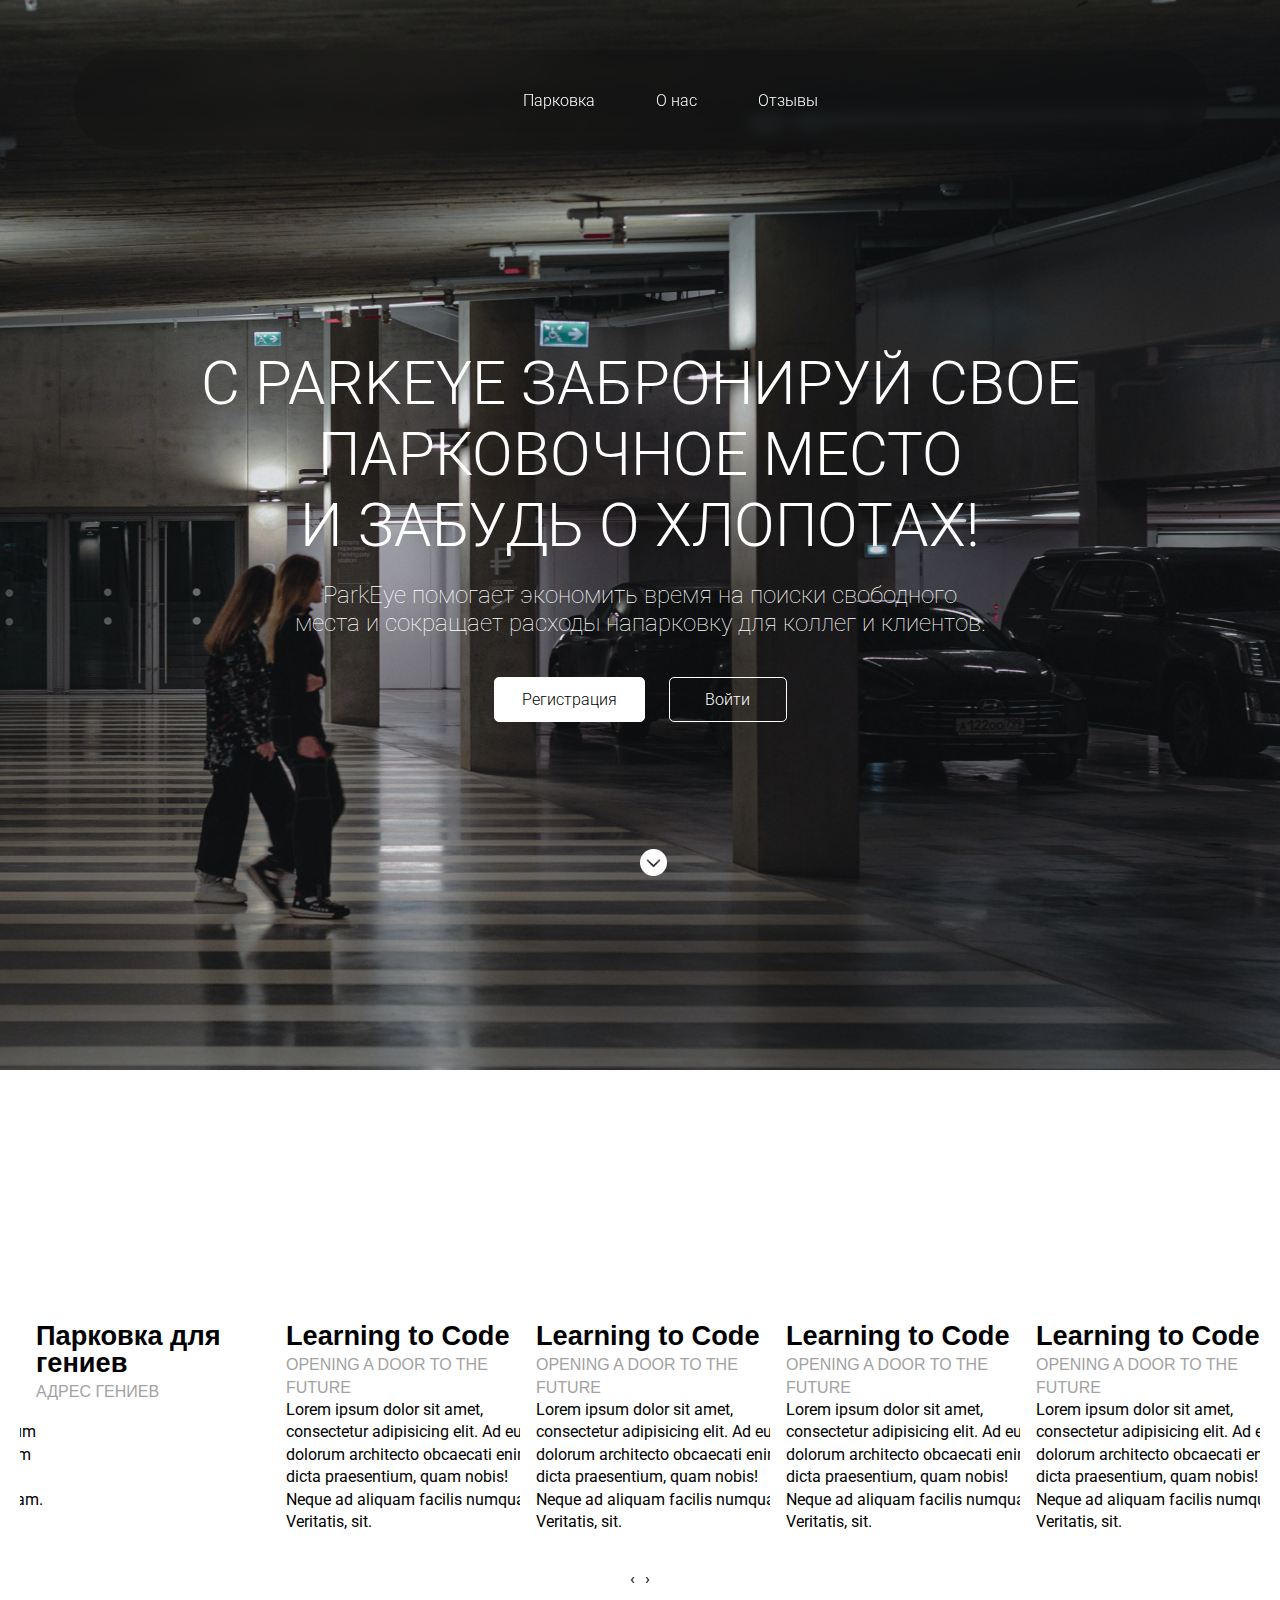
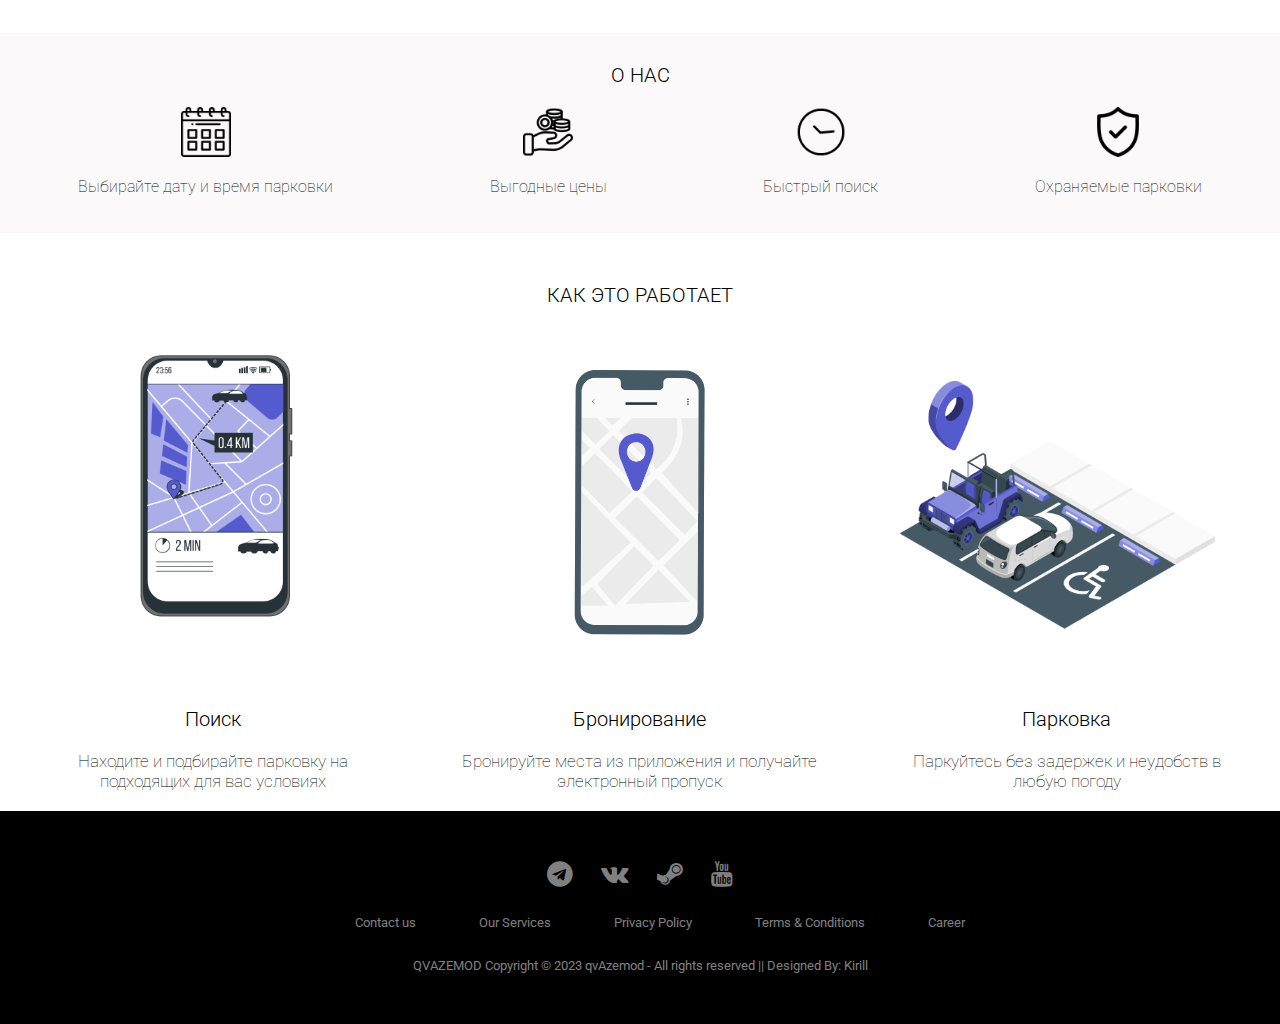
<file: index.html>
<!DOCTYPE html>
<html lang="ru">
<head>
    <meta charset="UTF-8">
    <meta http-equiv="X-UA-Compatible" content="IE=edge">
    <meta name="viewport" content="width=device-width, initial-scale=1.0">
    <title>С ParkEye забронируй свое парковочное место и забудь о хлопотах!</title>
    <link rel="stylesheet" href="css/raw.githubusercontent.com_OwlCarousel2_OwlCarousel2_develop_dist_assets_owl.carousel.min.css">
    <link rel="stylesheet" href="css/raw.githubusercontent.com_OwlCarousel2_OwlCarousel2_develop_dist_assets_owl.theme.default.min.css">
    <link rel="stylesheet" href="https://cdnjs.cloudflare.com/ajax/libs/font-awesome/4.7.0/css/font-awesome.min.css">
    <link rel="stylesheet" href="css/general.css">
    <link rel="stylesheet" href="css/style.css">
    <link rel="shortcut icon" href="img/icons/eye.png" type="image/png">
    <link rel="preconnect" href="https://fonts.googleapis.com">
    <link rel="preconnect" href="https://fonts.gstatic.com" crossorigin>
    <link href="https://fonts.googleapis.com/css2?family=Roboto:wght@100;300&display=swap" rel="stylesheet">    
</head>
<body>
    <div class="par">
        <div class="nav">
            <a href="parking.html" class="nav_text">Парковка</a>
            <a href="#us" class="nav_text">О нас</a>
            <a href="reviews.html" class="nav_text">Отзывы</a>
        </div>
    </div>
    <main>
        <h1 class="main_promo_text">С ParkEye забронируй свое парковочное место<br> и забудь о хлопотах!</h1>
        <div class="main_text">ParkEye помогает экономить время на поиски свободного<br>места и сокращает расходы напарковку для коллег и клиентов.</div>
        <div class="btn">
            <button class="reg_btn" onclick="window.location.href='registration.html'">Регистрация</button>
            <button class="avt_btn" onclick="window.location.href='avtorization.html'">Войти</button>
        </div>
        <a href="#down" class="arrow"><img src="img/icons/arrow.png" alt=""></a>
    </main>
    <a name="down"></a>
    <div class="owl-carousel owl-theme" style="padding: 20px;">
            <!-- 1 контейнер -->
          <li class="image-item item">
            <div class="blog-card">
              <div class="meta">
                <div class="photo" style="background-image: url(https://plus.unsplash.com/premium_photo-1674512540096-46b2ca19ef96?q=80&w=1933&auto=format&fit=crop&ixlib=rb-4.0.3&ixid=M3wxMjA3fDB8MHxwaG90by1wYWdlfHx8fGVufDB8fHx8fA%3D%3Dч)"></div>
              </div>
              <div class="description">
                <h1>Парковка для гениев</h1>
                <h2>Адрес гениев</h2>
                <p></p>
              </div>
            </div>
          </li>
  
          <!-- 2 контейнер -->
          <li  class="image-item item">
            <div class="blog-card">
              <div class="meta">
                <div class="photo" style="background-image: url(https://images.unsplash.com/photo-1517672651691-24622a91b550?w=500&auto=format&fit=crop&q=60&ixlib=rb-4.0.3&ixid=M3wxMjA3fDB8MHxwaG90by1yZWxhdGVkfDR8fHxlbnwwfHx8fHw%3D)"></div>
              </div>
              <div class="description">
                <h1>Learning to Code</h1>
                <h2>Opening a door to the future</h2>
                <p> Lorem ipsum dolor sit amet, consectetur adipisicing elit. Ad eum dolorum architecto obcaecati enim dicta praesentium, quam nobis! Neque ad aliquam facilis numquam. Veritatis, sit.</p>
              </div>
            </div>
          </li>
  
          <!-- 3 контейнер -->
  
          <li  class="image-item item">
            <div class="blog-card">
              <div class="meta">
                <div class="photo" style="background-image: url(https://images.unsplash.com/photo-1543465077-db45d34b88a5?w=500&auto=format&fit=crop&q=60&ixlib=rb-4.0.3&ixid=M3wxMjA3fDB8MHxwaG90by1yZWxhdGVkfDF8fHxlbnwwfHx8fHw%3D)"></div>
              </div>
              <div class="description">
                <h1>Learning to Code</h1>
                <h2>Opening a door to the future</h2>
                <p> Lorem ipsum dolor sit amet, consectetur adipisicing elit. Ad eum dolorum architecto obcaecati enim dicta praesentium, quam nobis! Neque ad aliquam facilis numquam. Veritatis, sit.</p>
              </div>
            </div>
          </li>
  
          <!-- 4 контейнер -->
  
          <li  class="image-item item">
            <div class="blog-card">
              <div class="meta">
                <div class="photo" style="background-image: url(https://images.unsplash.com/photo-1585937169521-4428971aaab6?q=80&w=1932&auto=format&fit=crop&ixlib=rb-4.0.3&ixid=M3wxMjA3fDB8MHxwaG90by1wYWdlfHx8fGVufDB8fHx8fA%3D%3D)"></div>
              </div>
              <div class="description">
                <h1>Learning to Code</h1>
                <h2>Opening a door to the future</h2>
                <p> Lorem ipsum dolor sit amet, consectetur adipisicing elit. Ad eum dolorum architecto obcaecati enim dicta praesentium, quam nobis! Neque ad aliquam facilis numquam. Veritatis, sit.</p>
              </div>
            </div>
          </li>
          
          <!-- 5 контейнер -->
  
          <li  class="image-item item">
            <div class="blog-card">
              <div class="meta">
                <div class="photo" style="background-image: url(https://images.unsplash.com/photo-1568738009519-52d1bad47858?q=80&w=1887&auto=format&fit=crop&ixlib=rb-4.0.3&ixid=M3wxMjA3fDB8MHxwaG90by1wYWdlfHx8fGVufDB8fHx8fA%3D%3D)"></div>
              </div>
              <div class="description">
                <h1>Learning to Code</h1>
                <h2>Opening a door to the future</h2>
                <p> Lorem ipsum dolor sit amet, consectetur adipisicing elit. Ad eum dolorum architecto obcaecati enim dicta praesentium, quam nobis! Neque ad aliquam facilis numquam. Veritatis, sit.</p>
              </div>
            </div>
          </li>
          
          <!-- 6 контейнер -->
  
          <li  class="image-item item">
            <div class="blog-card">
              <div class="meta">
                <div class="photo" style="background-image: url(https://images.unsplash.com/photo-1697761221129-fdf528507890?q=80&w=1974&auto=format&fit=crop&ixlib=rb-4.0.3&ixid=M3wxMjA3fDB8MHxwaG90by1wYWdlfHx8fGVufDB8fHx8fA%3D%3D)"></div>
              </div>
              <div class="description">
                <h1>Learning to Code</h1>
                <h2>Opening a door to the future</h2>
                <p> Lorem ipsum dolor sit amet, consectetur adipisicing elit. Ad eum dolorum architecto obcaecati enim dicta praesentium, quam nobis! Neque ad aliquam facilis numquam. Veritatis, sit.</p>
              </div>
            </div>
          </li>
          
          <!-- 7 контейнер -->
  
          <li  class="image-item item">
            <div class="blog-card">
              <div class="meta">
                <div class="photo" style="background-image: url(https://images.unsplash.com/photo-1603652666827-d574b411848c?w=500&auto=format&fit=crop&q=60&ixlib=rb-4.0.3&ixid=M3wxMjA3fDB8MHxwaG90by1yZWxhdGVkfDE5fHx8ZW58MHx8fHx8)"></div>
              </div>
              <div class="description">
                <h1>абоба</h1>
                <h2>Opening a door to the future</h2>
                <p> Lorem ipsum dolor sit amet, consectetur adipisicing elit. Ad eum dolorum architecto obcaecati enim dicta praesentium, quam nobis! Neque ad aliquam facilis numquam. Veritatis, sit.</p>
              </div>
            </div>
          </li>
          
          <!-- 8 контейнер -->
  
          <li  class="image-item item">
            <div class="blog-card">
              <div class="meta">
                <div class="photo" style="background-image: url(https://images.unsplash.com/photo-1603652666827-d574b411848c?w=500&auto=format&fit=crop&q=60&ixlib=rb-4.0.3&ixid=M3wxMjA3fDB8MHxwaG90by1yZWxhdGVkfDE5fHx8ZW58MHx8fHx8)"></div>
              </div>
              <div class="description">
                <h1>абоба</h1>
                <h2>Opening a door to the future</h2>
                <p> Lorem ipsum dolor sit amet, consectetur adipisicing elit. Ad eum dolorum architecto obcaecati enim dicta praesentium, quam nobis! Neque ad aliquam facilis numquam. Veritatis, sit.</p>
              </div>
            </div>
          </li>
          
          </ul>
        </div>
      
    <a name="us"></a>
    <section class="info">
        <h2 class="info_subheader">О нас</h2>
        <div class="info_list">
            <div class="list_item">
                <img src="img/icons/calendar.png" alt="Календарь" class="item_img">
                <p class="item_text">Выбирайте дату и время парковки</p>
            </div>
            <div class="list_item">
                <img src="img/icons/get-money.png" alt="Деньги" class="item_img">
                <p class="item_text">Выгодные цены</p>
            </div>
            <div class="list_item">
                <img src="img/icons/clock.png" alt="часы" class="item_img">
                <p class="item_text">Быстрый поиск</p>
            </div>
            <div class="list_item">
                <img src="img/icons/security.png" alt="щит" class="item_img">
                <p class="item_text">Охраняемые парковки</p>
            </div>
        </div>
    </section>
    <section class="plan">
        <h2 class="plan_subheader">Как это работает</h2>
        <div class="plan_list">
            <div class="plan_item">
                <img src="img/icons/find.png" alt="" class="plan_img">
                <h3 class="item_subheader">Поиск</h3>
                <p class="plan_text">Находите и подбирайте парковку на подходящих для вас условиях</p>
            </div>
            <div class="plan_item">
                <img src="img/icons/reverse.png" alt="" class="plan_img">
                <h3 class="item_subheader">Бронирование</h3>
                <p class="plan_text">Бронируйте места из приложения и получайте электронный пропуск</p>
            </div>
            <div class="plan_item">
                <img src="img/icons/park.png" alt="" class="plan_img">
                <h3 class="item_subheader">Парковка</h3>
                <p class="plan_text">Паркуйтесь без задержек и неудобств в любую погоду</p>
            </div>
        </div>
    </section>
    <footer>
      <div class="footer">
      <div class="row">
      <a href="https://t.me/qvAze" target="_blank"><i class="fa fa-telegram"></i></a>
      <a href="https://vk.com/qut_or_cute" target="_blank"><i class="fa fa-vk"></i></a>
        <a href="https://store.steampowered.com/app/570/Dota_2/" target="_blank"><i class="fa fa-steam"></i></a>
      <a href="https://www.youtube.com/watch?v=dQw4w9WgXcQ" target="_blank"><i class="fa fa-youtube"></i></a>
      </div>
      
      <div class="row">
      <ul>
      <li><a href="https://t.me/qvAze" target="_blank">Contact us</a></li>
      <li><a href="https://oksei.ru/" target="_blank">Our Services</a></li>
      <li><a href="https://www.consultant.ru/law/podborki/politika_konfidencialnosti/" target="_blank">Privacy Policy</a></li>
      <li><a href="https://hypixel.net/rules/" target="_blank">Terms & Conditions</a></li>
      <li><a href="https://orenburg.hh.ru/" target="_blank">Career</a></li>
      </ul>
      </div>
      
      <div class="row">
      QVAZEMOD Copyright © 2023 qvAzemod - All rights reserved || Designed By: Kirill 
      </div>
      </div>
      </footer>
    <script src="js/code.jquery.com_jquery-3.7.1.min.js"></script>
    <script src="js/raw.githubusercontent.com_OwlCarousel2_OwlCarousel2_develop_dist_owl.carousel.min.js"></script>
    <script src="js/script.js"></script>
</body>
</html>
</file>
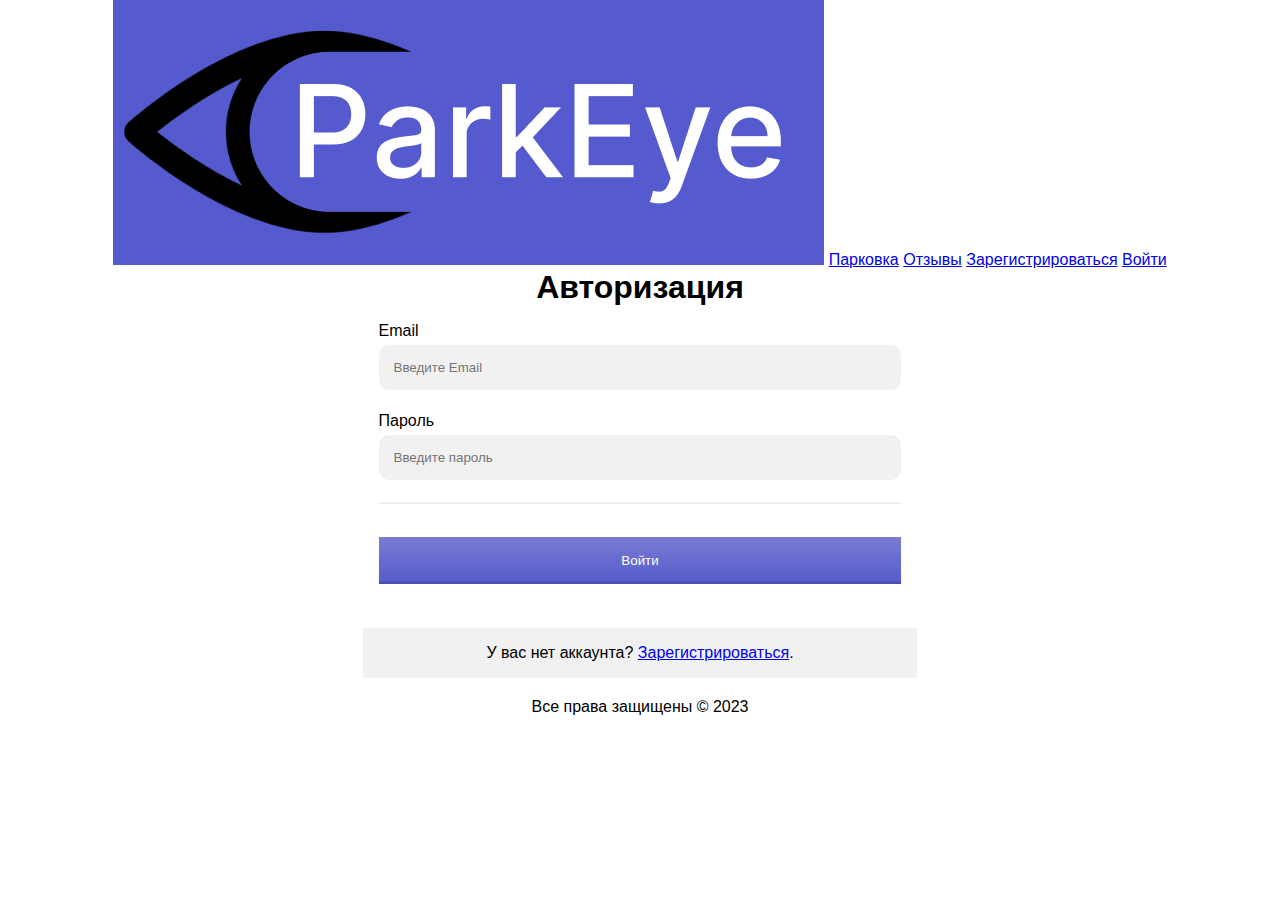
<file: avtorization.html>
<!DOCTYPE html>
<html lang="ru">
<head>
    <meta charset="UTF-8">
    <meta http-equiv="X-UA-Compatible" content="IE=edge">
    <meta name="viewport" content="width=device-width, initial-scale=1.0">
    <title>Авторизация - ParkEye</title>
    <link rel="shortcut icon" href="img/icons/eye.png" type="image/png">
    <link rel="stylesheet" href="css/general.css">
    <link rel="stylesheet" href="css/style5.css">
</head>
<body>
    <header>
        <a href="index.html"><img class="header_logo" src="img/icons/logo.png" alt=""></a>
        <a href="parking.html" class="menu_link">Парковка</a>
        <a href="reviews.html" class="menu_link">Отзывы</a>
        <a href="registration.html" class="menu_link">Зарегистрироваться</a>
        <a href="avtorization.html" class="menu_link">Войти</a>
        <a href="lk.html"><div class="account"></div></a>
    </header>
    <h1 class="header">Авторизация</h1>
    <form>
        <div class="container">
        <label for="email">Email</label>
        <input type="text" placeholder="Введите Email" name="email" required>
    
        <label for="psw">Пароль</label>
        <input type="password" placeholder="Введите пароль" name="psw" required>
        <hr>

        <button type="submit" class="avtorbtn">Войти</button>
        </div>
    
        <div class="container regis">
        <p>У вас нет аккаунта? <a href="registration.html">Зарегистрироваться</a>.</p>
        </div>
    </form>
    <footer>
        <p class="footer_text">Все права защищены © 2023</p>
    </footer>
</body>
</html>
</file>
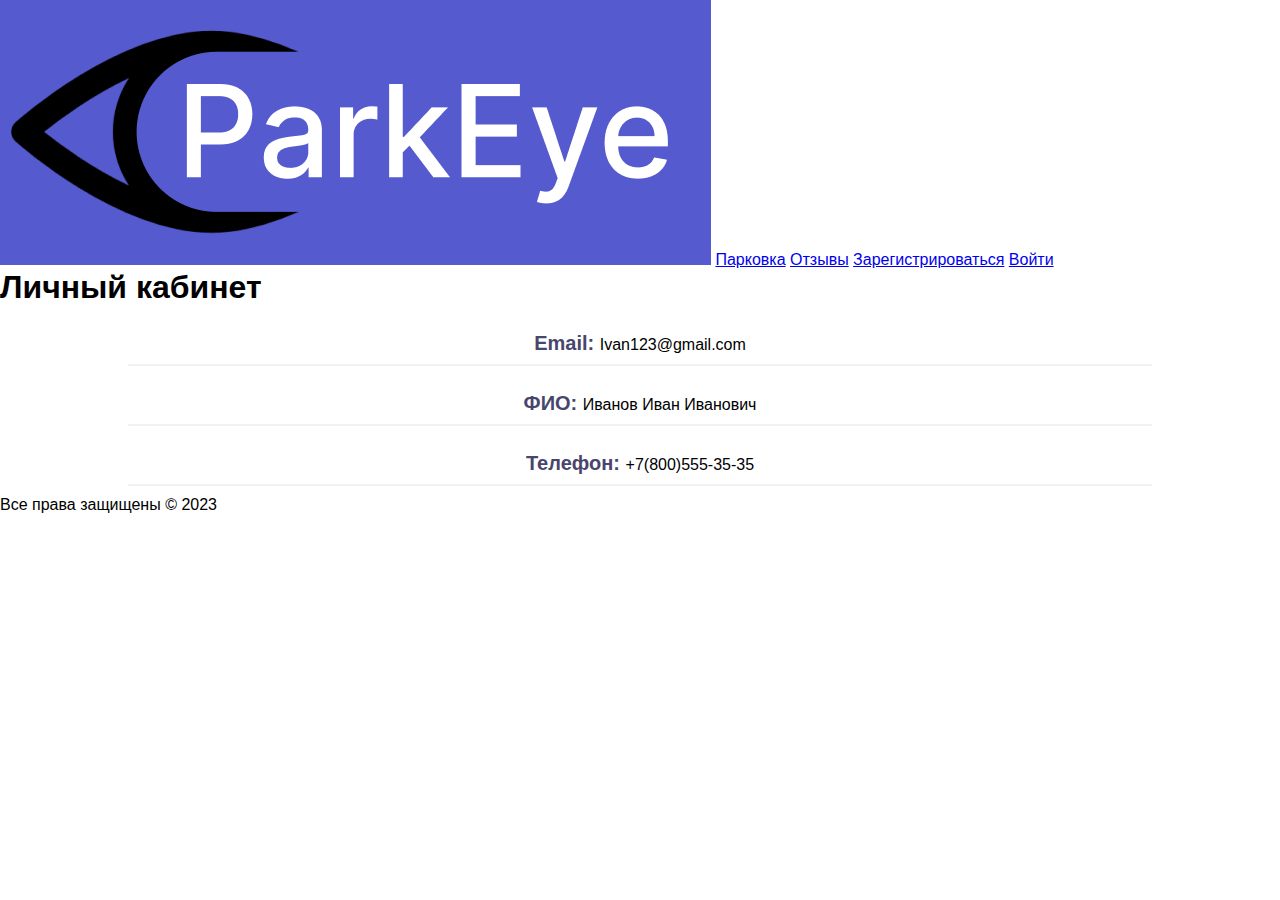
<file: lk.html>
<!DOCTYPE html>
<html lang="ru">
<head>
    <meta charset="UTF-8">
    <meta http-equiv="X-UA-Compatible" content="IE=edge">
    <meta name="viewport" content="width=device-width, initial-scale=1.0">
    <title>Личный кабинет - ParkEye</title>
    <link rel="shortcut icon" href="img/icons/eye.png" type="image/png">
    <link rel="stylesheet" href="css/general.css">
    <link rel="stylesheet" href="css/style6.css">
</head>
<body>
    <header>
        <a href="index.html"><img class="header_logo" src="img/icons/logo.png" alt=""></a>
        <a href="parking.html" class="menu_link">Парковка</a>
        <a href="reviews.html" class="menu_link">Отзывы</a>
        <a href="registration.html" class="menu_link">Зарегистрироваться</a>
        <a href="avtorization.html" class="menu_link">Войти</a>
        <a href="lk.html"><div class="account"></div></a>
    </header>
    <h1 class="header">Личный кабинет</h1>
    <div class="data">
        <div class="item">
            <p class="text"><span>Email:  </span>Ivan123@gmail.com</p>
        </div>
        <hr>
        <div class="item">
            <p class="text"><span>ФИО:  </span>Иванов Иван Иванович</p>
        </div>
        <hr>
        <div class="item">
            <p class="text"><span>Телефон:  </span>+7(800)555-35-35</p>
        </div>   
        <hr>
    </div>
    <footer>
        <p class="footer_text">Все права защищены © 2023</p>
    </footer>
</body>
</html>
</file>
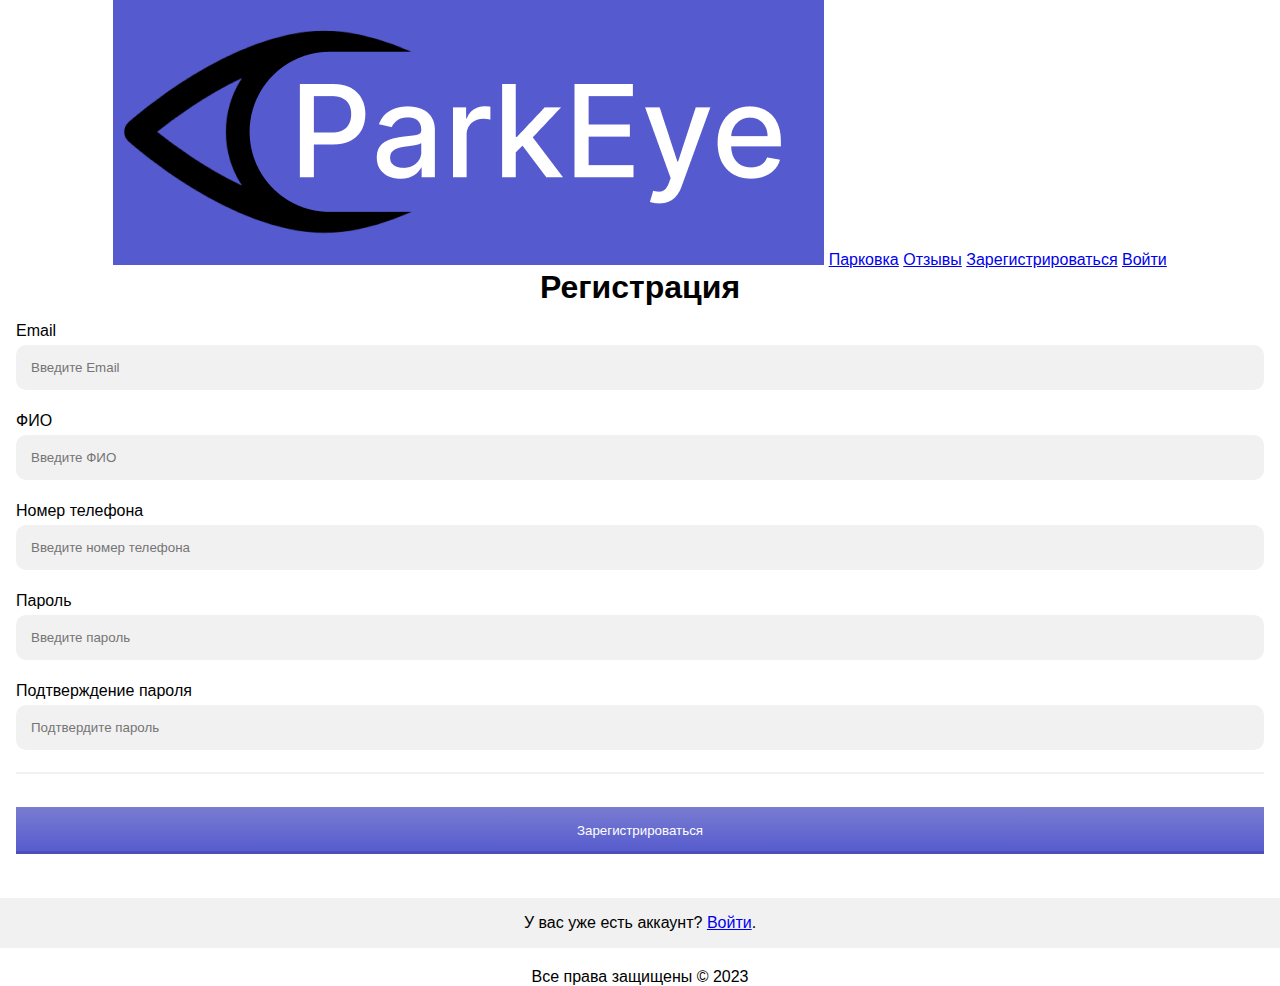
<file: registration.html>
<!DOCTYPE html>
<html lang="ru">
<head>
    <meta charset="UTF-8">
    <meta http-equiv="X-UA-Compatible" content="IE=edge">
    <meta name="viewport" content="width=], initial-scale=1.0">
    <title>Регистрация - ParkEye</title>
    <link rel="shortcut icon" href="img/icons/eye.png" type="image/png">
    <link rel="stylesheet" href="css/general.css">
    <link rel="stylesheet" href="css/style4.css">
</head>
<body>
    <header>
        <a href="index.html"><img class="header_logo" src="img/icons/logo.png" alt=""></a>
        <a href="parking.html" class="menu_link">Парковка</a>
        <a href="reviews.html" class="menu_link">Отзывы</a>
        <a href="registration.html" class="menu_link">Зарегистрироваться</a>
        <a href="avtorization.html" class="menu_link">Войти</a>
        <a href="lk.html"><div class="account"></div></a>
    </header>
    <h1 class="header">Регистрация</h1>
    <form>
        <div class="container">
        <label for="email">Email</label>
        <input type="text" placeholder="Введите Email" name="email" required>

        <label for="name">ФИО</label>
        <input type="text" placeholder="Введите ФИО" name="name" required>

        <label for="tel">Номер телефона</label>
        <input type="tel" placeholder="Введите номер телефона" name="tel" required>
    
        <label for="psw">Пароль</label>
        <input type="password" placeholder="Введите пароль" name="psw" required>
    
        <label for="psw-repeat">Подтверждение пароля</label>
        <input type="password" placeholder="Подтвердите пароль" name="psw-repeat" required>
        <hr>

        <button type="submit" class="registerbtn">Зарегистрироваться</button>
        </div>
    
        <div class="container signin">
        <p>У вас уже есть аккаунт? <a href="avtorization.html">Войти</a>.</p>
        </div>
    </form>
    <footer>
        <p class="footer_text">Все права защищены © 2023</p>
    </footer>
</body>
</html>
</file>
<file: css/general.css>
*{
    box-sizing: border-box;
    font-family: 'Roboto', sans-serif;
    margin: 0;
}
html{
    scroll-behavior: smooth;
}
body {
    min-height: 100vh;
    display: flex;
    flex-direction: column;
}
.par{
display: flex;
justify-content: center;
}
.par .nav{
    width: 1135px;
    height: 100px;
    border-radius: 80px;
    background: rgba(0, 0, 0, 0.09);
    backdrop-filter: blur(7.5px);
    display: flex;
    justify-content: center;
    align-items: center;
    margin-top: 50px;
    position: absolute;
}
.par .nav .nav_text{
    color: #FFF;
    font-family: Roboto;
    font-size: 16px;
    font-style: normal;
    font-weight: 300;
    line-height: normal;
    text-align: center;
    text-decoration: none;
    margin-left: 61px;
    position: relative;
}
.par .nav .nav_text:before {
    content: '';
    top: 55px;
    left: 0;
    position: absolute;
    width: 100%;
    height: 2px;
    background-color: #FFF;
    transition: 0.4s;
    transform: scaleY(0);
}
.par .nav .nav_text:hover:before {
    transform: scaleY(1);
}
.footer{
    background:#000;
    padding:30px 0px;
    font-family: 'Play', sans-serif;
    text-align:center;
}

.footer .row{
width:100%;
margin:1% 0%;
padding:0.6% 0%;
color:gray;
font-size:0.8em;
}

.footer .row a{
text-decoration:none;
color:gray;
transition:0.5s;
}

.footer .row a:hover{
color:#fff;
}

.footer .row ul{
width:100%;
}

.footer .row ul li{
display:inline-block;
margin:0px 30px;
}

.footer .row a i{
font-size:2em;
margin:0% 1%;
}
</file>
<file: css/style.css>
main{
    display: flex;
    flex-direction: column;
    height: 1070px;
    background: url(../img/fons/fon.png) center/cover no-repeat;
    justify-content: center;
    align-items: center;
}
main .main_promo_text{
    color: #FFF;
    text-align: center;
    font-family: Roboto;
    font-size: 60px;
    font-style: normal;
    font-weight: 300;
    line-height: normal;
    text-transform: uppercase;
}
main .main_text{
    color: #FFF;
    text-align: center;
    font-family: Roboto;
    font-size: 24px;
    font-style: normal;
    font-weight: 100;
    line-height: normal;
    padding: 20px;
}
main .btn{
    margin-top: 20px;
}
main .btn .reg_btn{
    width: 151px;
    height: 45px;  
    border-radius: 5px;
    border: 1px solid #FFF;
    background: #FFF;
    color: #000;
    font-family: Roboto;
    font-size: 16px;
    font-style: normal;
    font-weight: 300;
    line-height: normal;
    cursor: pointer;
}
main .btn .avt_btn{
    width: 118px;
    height: 45px;
    border-radius: 5px;
    border: 1px solid #FFF;
    color: #FFF;
    font-family: Roboto;
    font-size: 16px;
    font-style: normal;
    font-weight: 300;
    line-height: normal;
    background-color: rgba(256,256,256,0);
    margin-left: 20px;
    cursor: pointer;
    transition: 0.3s ease-out;
}
main .btn .avt_btn:hover{
    background: #FFF;
    color: #000;
    font-family: Roboto;
    font-size: 16px;
    font-style: normal;
    font-weight: 300;
    line-height: normal;
    transition: 0.3s ease all;
}
main .arrow{
    position: absolute;
    bottom: 20px;
    left: 50%;
}
.info{
    background-color: #FBF9FA;
    margin-top: 20px;
    height: 200px;
    display: flex;
    flex-direction: column;
    align-items: stretch;
}
.info .info_subheader, .plan .plan_subheader, .reviews .review_subheader, .plan .item_subheader{
    text-align: center;
    color: #000;
    font-family: Roboto;
    font-size: 20px;
    font-style: normal;
    font-weight: 300;
    line-height: normal;
    margin-top: 30px;
}
.info .info_list, .plan .plan_list{
    display: flex;
    flex-direction: row;
    justify-content: space-around;
    margin-top: 20px;
    align-items:center;
}
.info .info_list .list_item{
    display: flex;
    flex-direction: column;
    align-items:center;
}
.info .info_list .list_item .item_img{
    height: 50px;
    width: 50px;
}
.info .info_list .list_item .item_text{
    text-align: center;
    color: #000;
    font-family: Roboto;
    font-size: 16px;
    font-style: normal;
    font-weight: 100;
    line-height: normal;
    margin-top: 20px;
}
.info .info_list .list_item .item_img:hover {
    -webkit-transform: scale(1.2);
    -ms-transform: scale(1.2);
    transform: scale(1.2);
    transition: 1s;
}
.info .info_list .list_item .item_img:not(:hover) {
transition: 1s;
}
.plan .plan_list .plan_item .plan_img{
    height: 350px;
    width: 350px;
}
.plan{
    margin-top: 20px;
}
.plan .plan_list .plan_item{
    display: flex;
    flex-direction: column;
    align-items:center;
    max-width: 400px;
}
.plan .plan_list .plan_item .plan_text{
    color: #000;
    text-align: center;
    font-family: Roboto;
    font-size: 17px;
    font-style: normal;
    font-weight: 100;
    line-height: normal;
    padding: 20px;
}
.plan .plan_list .plan_item .plan_img:hover {
    -webkit-transform: scale(1.2);
    -ms-transform: scale(1.2);
    transform: scale(1.2);
    transition-duration: 1s;
}
.plan .plan_list .plan_item .plan_img:not(:hover) {
    transition: 1s;
}
.container{
    display: flex;
    flex-wrap: wrap;
    justify-content: space-evenly;
    align-items: center;
}
.blog-card {
display: flex;
flex-direction: column;
margin: 1rem auto;
box-shadow: 0 3px 7px -1px rgba(#000, .1);
margin-bottom: 1.6%;
background: #fff;
line-height: 1.4;
font-family: sans-serif;
border-radius: 5px;
z-index: 0;
width: 300px;
}
.meta {
position: relative;
height: 200px;
}
.photo {
position: absolute;
top: 0;
right: 0;
bottom: 0;
left: 0;
background-size: cover;
background-position: center;
}

ul, li {
display: inline-block;
}

.description {
padding: 1rem;
background: #fff;
position: relative;
z-index: 1;
}
.description h1, .description h2 {
font-family: Poppins, sans-serif;
}
h1 {
line-height: 1;
margin: 0;
font-size: 1.7rem;
}
h2 {
font-size: 1rem;
font-weight: 300;
text-transform: uppercase;
color: #a2a2a2;
margin-top: 5px;
}
</file>
<file: css/style5.css>
body{
    display: flex;
    align-items: center;
    flex-direction: column;
}
.container {
padding: 16px;
margin-bottom: 20px;
}
input[type=text], input[type=password] {
width: 100%;
padding: 15px;
margin: 5px 0 22px 0;
border: none;
background: #f1f1f1;
border-radius: 10px;
}
input[type=text]:focus, input[type=password]:focus {
background-color: #ddd;
outline: none;
}
hr {
border: 1px solid #f1f1f1;
margin-bottom: 25px;
}
.avtorbtn {
background: linear-gradient(0deg, #555ACE 0%, #797cd1 100%);
box-shadow: inset 0px -3px 0px rgba(0, 0, 0, 0.12);
color: white;
padding: 16px 20px;
margin: 8px 0;
border: none;
cursor: pointer;
width: 100%;
}
.regis {
background-color: #f1f1f1;
text-align: center;
}
.avtorbtn:active {
    box-shadow:7px 6px 28px 1px rgba(0, 0, 0, 0.24);
    transform: translateY(4px);
}
</file>
<file: css/style6.css>
hr{
border: 1px solid #f1f1f1;
margin-bottom: 25px;
width: 80%;
margin: 10px auto;

}
data{
    width: 100%;
    margin-bottom: 20px;
}
span{
    font-weight: 700;
    font-size: 20px;
    color:#48466D;
    line-height: 15px;
    text-align:center;
    margin-top: 5px;
}
data .text{
    color:#48466D;
    font-weight: 500;
    font-size: 17px;
    line-height: 15px;
    text-align:center;
    margin-top: 5px;
}
.item{
    display: flex;
    flex-direction: row;
    justify-content: center;
    margin-top: 30px;
}
</file>
<file: css/style4.css>
body{
    display: flex;
    align-items: center;
    flex-direction: column;
}
.container {
padding: 16px;
margin-bottom: 20px;
}
input[type=text], input[type=password], input[type=tel]{
width: 100%;
padding: 15px;
margin: 5px 0 22px 0;
border: none;
background: #f1f1f1;
border-radius: 10px;
}
input[type=text]:focus, input[type=password]:focus, input[type=tel]:focus{
background-color: #ddd;
outline: none;
}
hr {
border: 1px solid #f1f1f1;
margin-bottom: 25px;
}
.registerbtn {
background: linear-gradient(0deg, #555ACE 0%, #797cd1 100%);
box-shadow: inset 0px -3px 0px rgba(0, 0, 0, 0.12);
color: white;
padding: 16px 20px;
margin: 8px 0;
border: none;
cursor: pointer;
width: 100%;
}
.signin {
background-color: #f1f1f1;
text-align: center;
}
.registerbtn:active {
    box-shadow:7px 6px 28px 1px rgba(0, 0, 0, 0.24);
    transform: translateY(4px);
}
</file>
